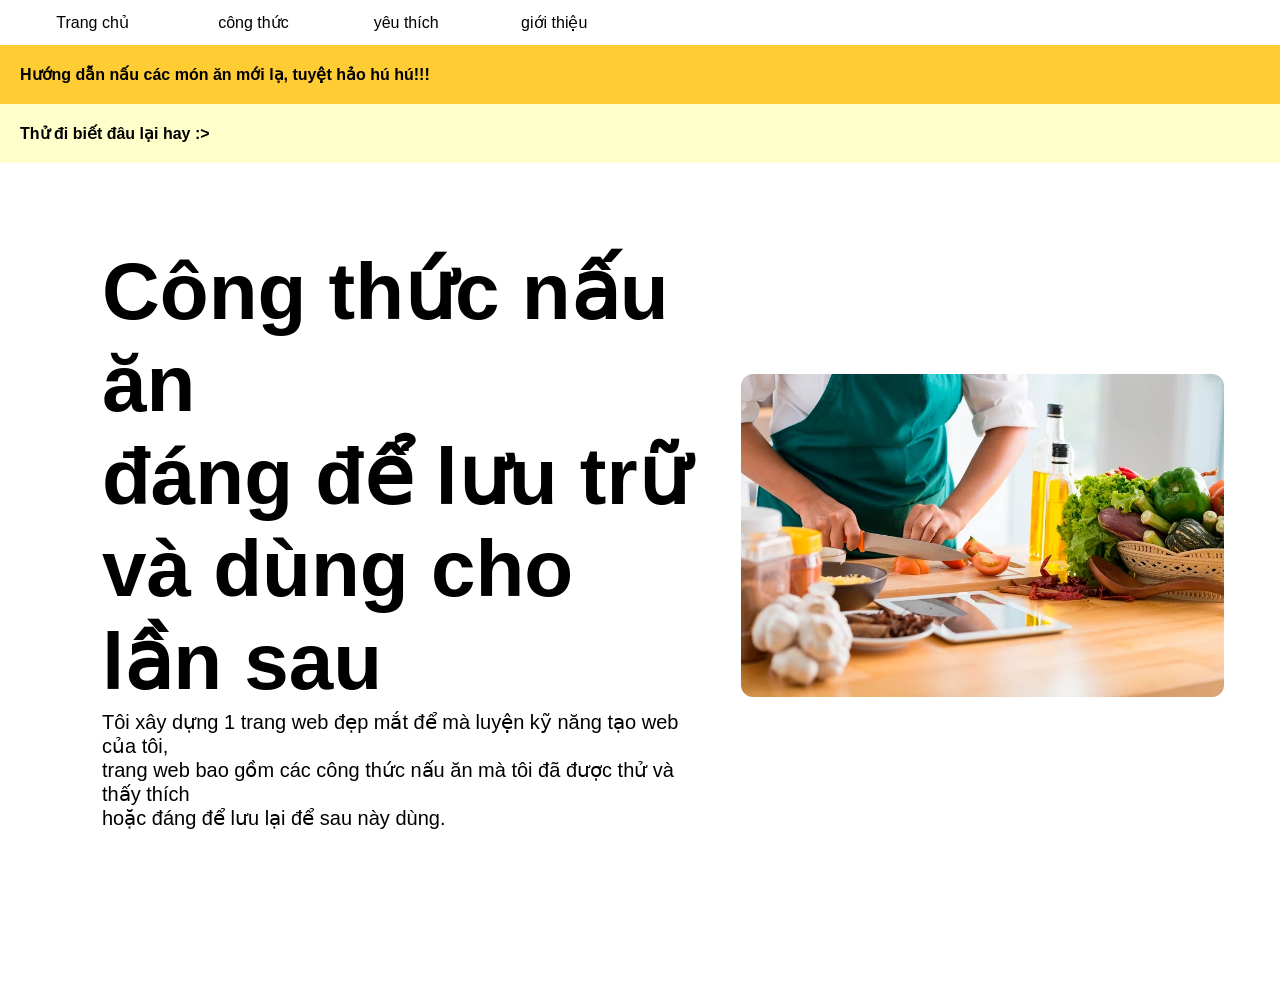
<file: index.html>
<!DOCTYPE html>
<html>
<head>
     <title>hôm nay ăn gì</title>
     <style>
        *{font-family:arial;}
        body {margin:0px;}
        table tr  {text-align:center;font-size: 16px;}
        div h2 {font-size:16px;padding:20px;margin:0;}
        img {border-radius: 12px;}
        a {color:black;text-decoration: none;}
     </style>
</head> 
<body>
<div>
    <table width="50%" style="padding:10px;">
    <tr>
        <td ><a href="wwebnauan.html">Trang chủ</a></th>
        <td ><a href="congthuc.html">công thức</th>
        <td >yêu thích</th>
        <td >giới thiệu</th>
    </tr>
    </table>
    <h2 style="background-color:#FFCC33">Hướng dẫn nấu các món ăn mới lạ, tuyệt hảo hú hú!!! </h2>
    <h2 style="background-color:#FFFFCC">Thử đi biết đâu lại hay :></h2>
    <table style="padding: 80px 0px 170px 100px">
    <tr>
        <th style="font-size:80px;text-align:left;padding:0px 0px 0px 0px;">Công thức nấu ăn <br>đáng để lưu trữ <br> và dùng cho lần sau</th>
        <th rowspan="2" style="text-align:left;padding:0px 0px 0px 50px"><img src="./picture/cook1.webp" width=90%></th>
    </tr>
    <tr>
        <td style="font-size:20px;text-align:left;padding:0px 10px 0px 0px" width="50%">Tôi xây dựng 1 trang web đẹp mắt để mà luyện kỹ năng tạo web của tôi, 
        <br>trang web bao gồm các công thức nấu ăn mà tôi đã được thử và thấy thích <br>hoặc đáng để lưu lại để sau này dùng.</td>
    <tr>
    </table>
<div>
</div>
</body>
</file>
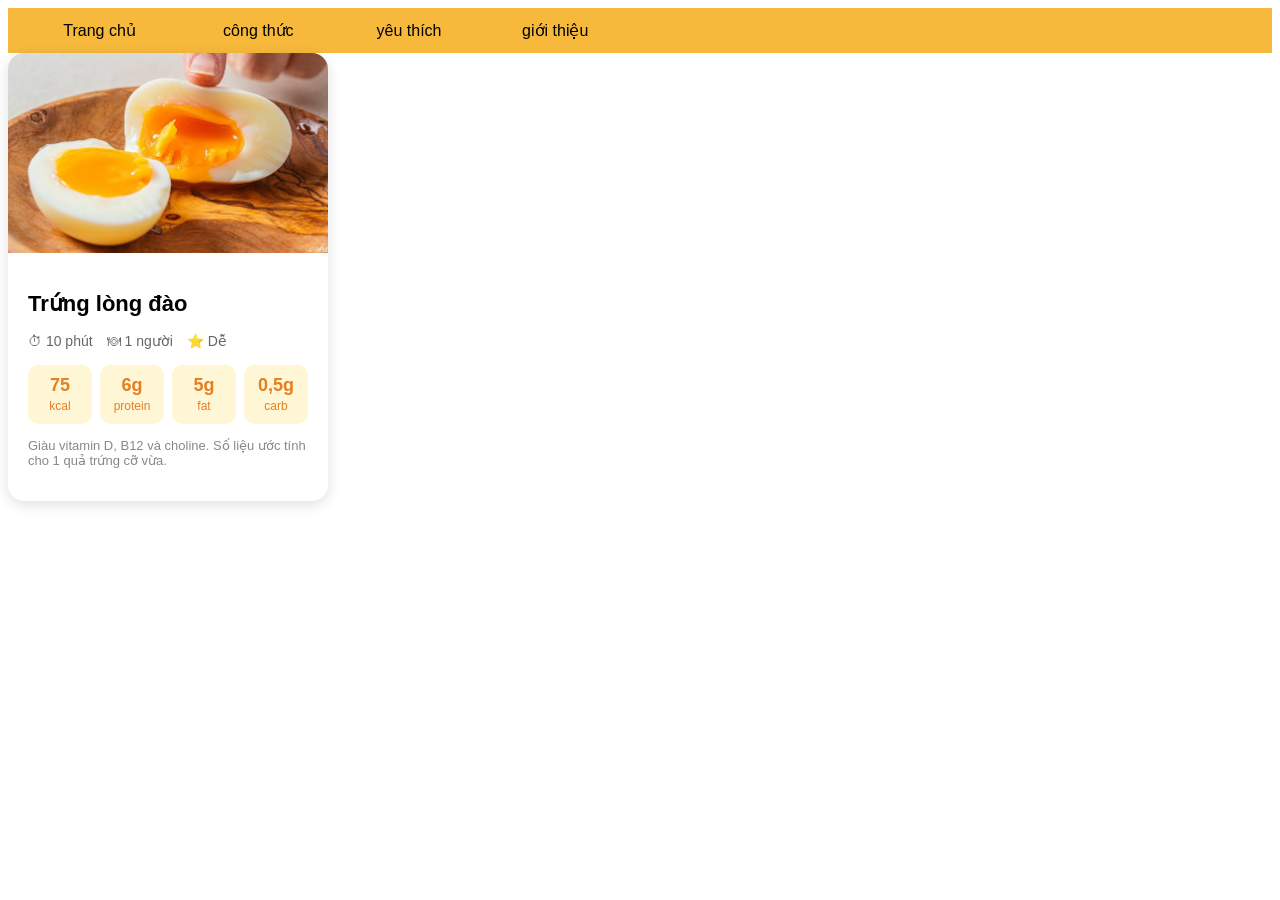
<file: congthuc.html>
<!DOCTYPE html>
<html>
<head>
     <title>công thức</title>
     <style>@import "menu.css";</style>
     <style>
        *{font-family:arial;}
        table tr  {text-align:center;font-size: 16px;}
        a {color:black;text-decoration: none;}
        div h2 {font-size:16px;padding:20px;margin:0;}
     </style>
</head>
<body>
<div style="background: #F6B93B">
    <table width="50%" style="padding:10px;">
    <tr>
        <td ><a href="wwebnauan.html">Trang chủ</a></th>
        <td ><a href="congthuc.html">công thức</th>
        <td >yêu thích</th>
        <td >giới thiệu</th>
    </tr>
    </table>
</div>
<div class="card">
      <img src="./picture/food/longdao/menu.jpg">
      <div class="body">
      <a href="trunglongdao.html"><h3>Trứng lòng đào</h3>
         <div class="menu">
         <span>⏱ 10 phút</span>
         <span>🍽 1 người</span>
         <span>⭐ Dễ</span>
         </div>
         <div class="nutrition">
         <div><strong>75</strong><small>kcal</small></div>
         <div><strong>6g</strong><small>protein</small></div>
         <div><strong>5g</strong><small>fat</small></div>
         <div><strong>0,5g</strong><small>carb</small></div>         
         </div>
         <p class="note">Giàu vitamin D, B12 và choline. Số liệu ước tính cho 1 quả trứng cỡ vừa.</p>
      </div>
</div>
</html>
</file>
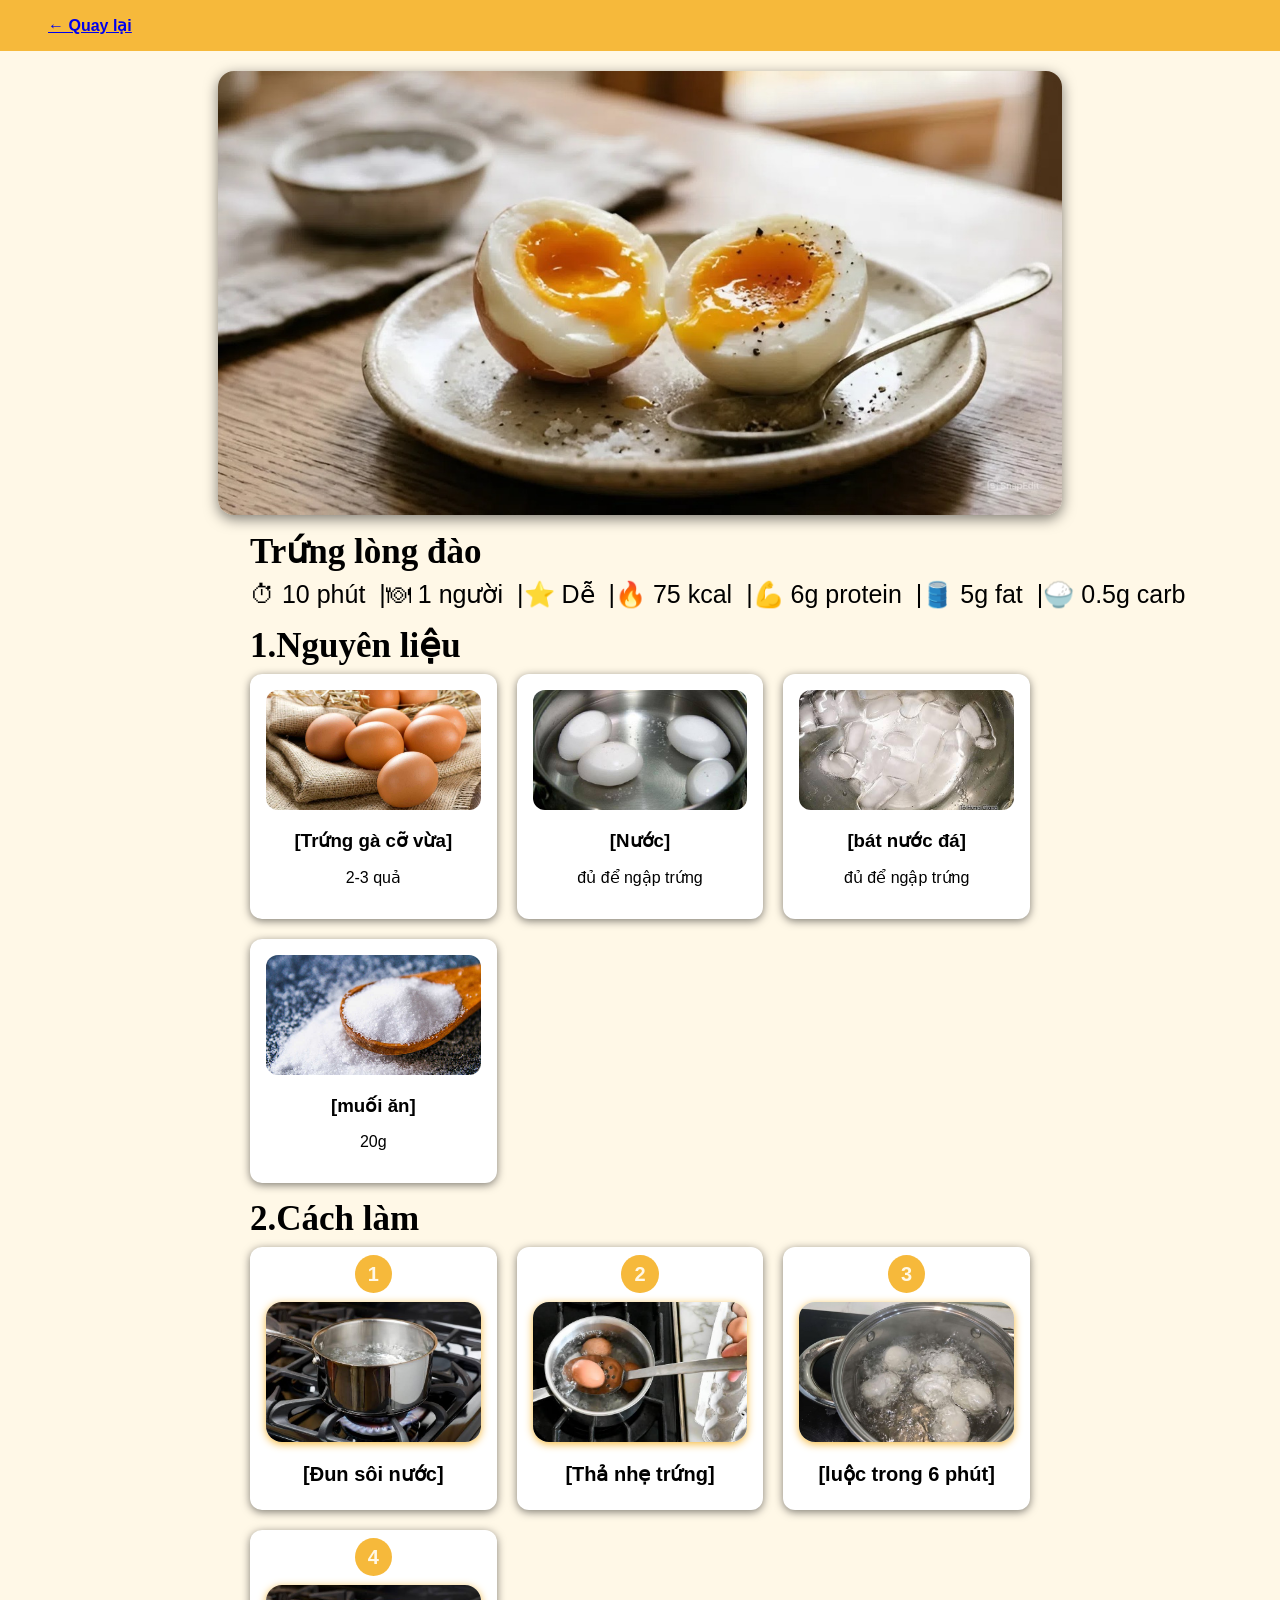
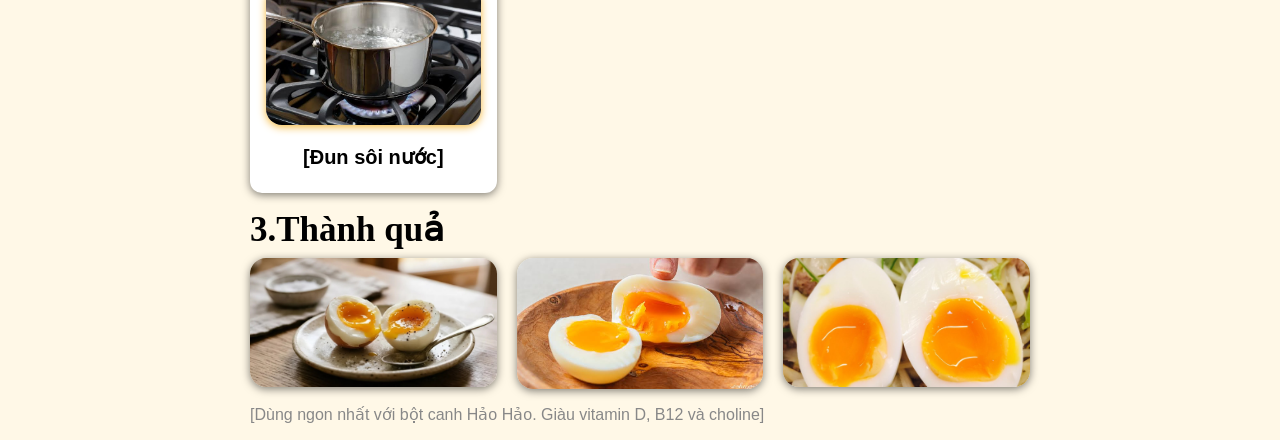
<file: trunglongdao.html>
<!DOCTYPE html>
<html>
<head>
     <title>lòng đào</title>
     <style>
         @import "longdao.css";
         body{background-color: #FFF8E7;}
         a {
     </style>
</head>
<body>
     <div class="menubar"><a href="../../../congthuc.html"><b> ← Quay lại</b></a></div>
     <div class="index">
          <img src="./picture/food/longdao/bigreward.jpeg">
          <h3>Trứng lòng đào</h3>
          <div class="properties">
          <span>⏱ 10 phút</span>
          <span>|🍽 1 người</span>
          <span>|⭐ Dễ</span>
          <span>|🔥 75 kcal</span>
          <span>|💪 6g protein</span>
          <span>|🛢️ 5g fat</span>
          <span>|🍚 0.5g carb</span>
          </div>
     </div>
     <div class="ingredients"><h3>1.Nguyên liệu</h3></div>
          
     <div class="ingredientsprepare">
         <div class="the_ingredientsprepare">
         <img src="./picture/food/longdao/trung.webp">
         <h3>[Trứng gà cỡ vừa]</h3>
         <p> 2-3 quả</p>
         </div>
         <div class="the_ingredientsprepare">
         <img src="./picture/food/longdao/nuoc.jpg">
         <h3>[Nước]</h3>
         <p> đủ để ngập trứng</p>
         </div>
         <div class="the_ingredientsprepare">
         <img src="./picture/food/longdao/da.jpg">
         <h3>[bát nước đá]</h3>
         <p> đủ để ngập trứng</p>
         </div>
         <div class="the_ingredientsprepare">
         <img src="./picture/food/longdao/muoi.jpg">
         <h3>[muối ăn]</h3>
         <p> 20g</p>
         </div>
     </div>

<div class="prepare"><h3>2.Cách làm</h3></div>
<div class="prepare">
     <div class="the_prepare">
     <div class="so"><span>1</span></div>
     <img src="./picture/food/longdao/dunsoi.jpg">
     <h3> [Đun sôi nước] </h3>
     </div>
     <div class="the_prepare">
     <div class="so"><span>2</span></div>
     <img src="./picture/food/longdao/drop.jpg">
     <h3> [Thả nhẹ trứng] </h3>
     </div>
     <div class="the_prepare">
     <div class="so"><span>3</span></div>
     <img src="./picture/food/longdao/luoctrung.jpg">
     <h3> [luộc trong 6 phút] </h3>
     </div>
     <div class="the_prepare">
     <div class="so"><span>4</span></div>
     <img src="./picture/food/longdao/dunsoi.jpg">
     <h3> [Đun sôi nước] </h3>
     </div>
</div>

<div class="prepare"><h3>3.Thành quả</h3></div>
     <div class="result">
     <img src="./picture/food/longdao/bigreward.jpeg">
     <img src="./picture/food/longdao/longdao3.jpg">
     <img src="./picture/food/longdao/longdao4.jpg">
     </div>
<div class="note"><p>[Dùng ngon nhất với bột canh Hảo Hảo. Giàu vitamin D, B12 và choline]</p></div>
</body>
</html>
</file>
